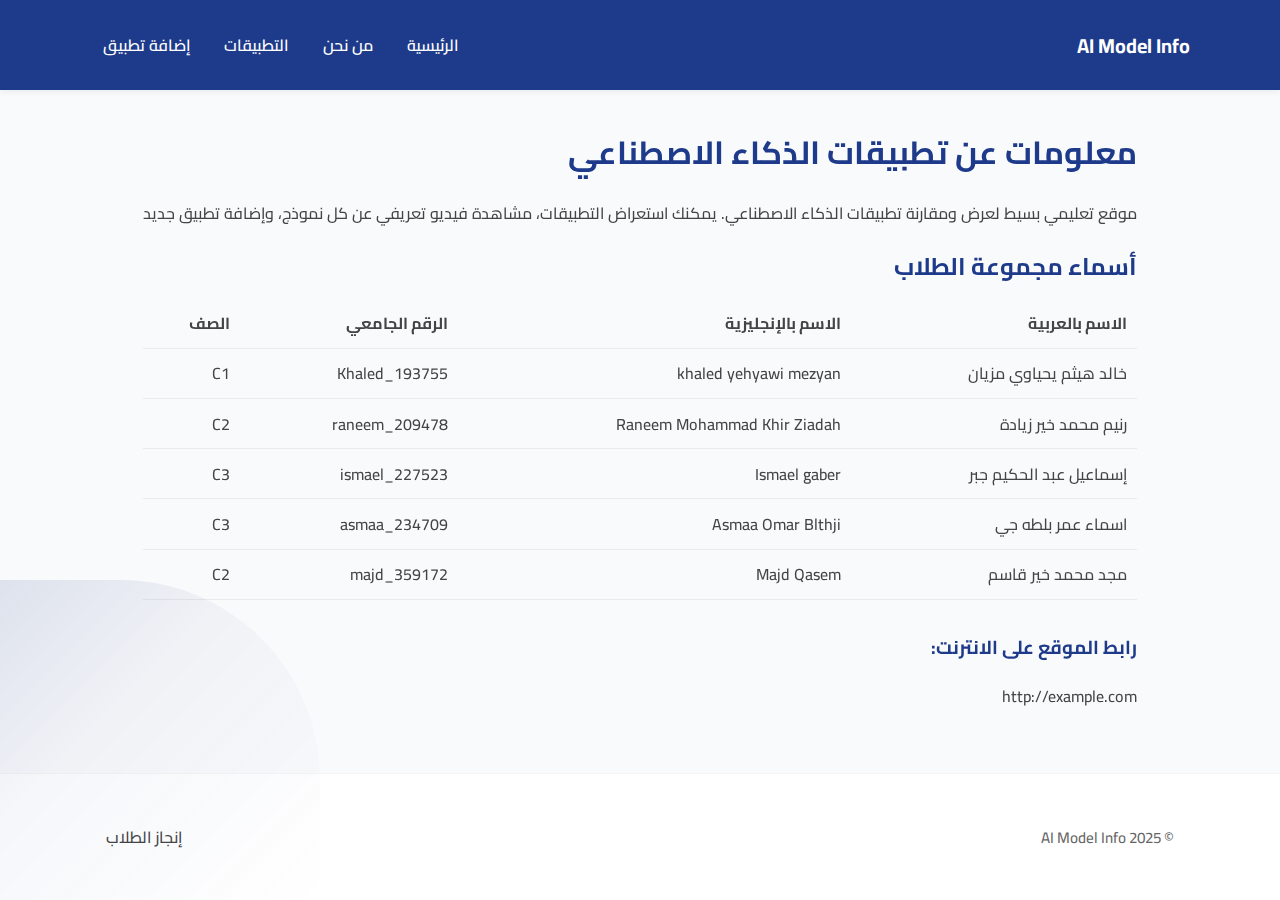
<file: index.html>
<!DOCTYPE html>
<html lang="ar" dir="rtl">
  <head>
    <meta charset="utf-8" />
    <title>معلومات عن تطبيقات ال ai | AI Model Info</title>
    <meta name="viewport" content="width=device-width,initial-scale=1" />
    <!--* رابط google fonts  -->
    <link
      href="https://fonts.googleapis.com/css2?family=Cairo:wght@400;700&display=swap"
      rel="stylesheet"
    />
    <link rel="stylesheet" href="Style.css" />
  </head>
  <body>
    <div class="page">
      <header class="site-header">
        <nav class="navbar">
          <div class="logo">AI Model Info</div>
          <button id="navToggle" class="nav-toggle" aria-label="قائمة">
            ☰
          </button>
          <ul id="navLinks" class="nav-links">
            <li><a href="home.html">الرئيسية</a></li>
            <li><a href="AboutUs.html">من نحن</a></li>
            <li><a href="apps.html">التطبيقات</a></li>
            <li><a href="add_app.html">إضافة تطبيق</a></li>
          </ul>
        </nav>
      </header>

      <main class="container">
        <h1>معلومات عن تطبيقات الذكاء الاصطناعي</h1>
        <p>
          موقع تعليمي بسيط لعرض ومقارنة تطبيقات الذكاء الاصطناعي. يمكنك استعراض
          التطبيقات، مشاهدة فيديو تعريفي عن كل نموذج، وإضافة تطبيق جديد
        </p>
        <section class="authors" style="margin-top: 1rem">
          <h2>أسماء مجموعة الطلاب</h2>
          <table class="info-table">
            <thead>
              <tr>
                <th>الاسم بالعربية</th>
                <th>الاسم بالإنجليزية</th>
                <th>الرقم الجامعي</th>
                <th>الصف</th>
              </tr>
            </thead>
            <tbody>
              <tr>
                <td>خالد هيثم يحياوي مزيان</td>
                <td>khaled yehyawi mezyan</td>
                <td>Khaled_193755</td>
                <td>C1</td>
              </tr>
              <tr>
                <td>رنيم محمد خير زيادة</td>
                <td>Raneem Mohammad Khir Ziadah</td>
                <td>raneem_209478</td>
                <td>C2</td>
              </tr>
              <tr>
                <td>إسماعيل عبد الحكيم جبر</td>
                <td>Ismael gaber</td>
                <td>ismael_227523</td>
                <td>C3</td>
              </tr>
              <tr>
                <td>اسماء عمر بلطه جي</td>
                <td>Asmaa Omar Blthji</td>
                <td>asmaa_234709</td>
                <td>C3</td>
              </tr>
              <tr>
                <td>مجد محمد خير قاسم</td>
                <td>Majd Qasem</td>
                <td>majd_359172</td>
                <td>C2</td>
              </tr>
            </tbody>
          </table>
        </section>
        <br />
        <h3>رابط الموقع على الانترنت:</h3>
        <p>http://example.com</p>
      </main>

      <footer class="site-footer">
        <div class="container">
          <div class="footer-left">© 2025 AI Model Info</div>
          <div class="footer-right small muted">إنجاز الطلاب</div>
        </div>
      </footer>
    </div>
    <!-- سكربت ل الاستخدام ال jquery -->
    <script src="https://code.jquery.com/jquery-3.7.1.min.js"></script>
    <script src="myFunctions.js"></script>
  </body>
</html>
</file>
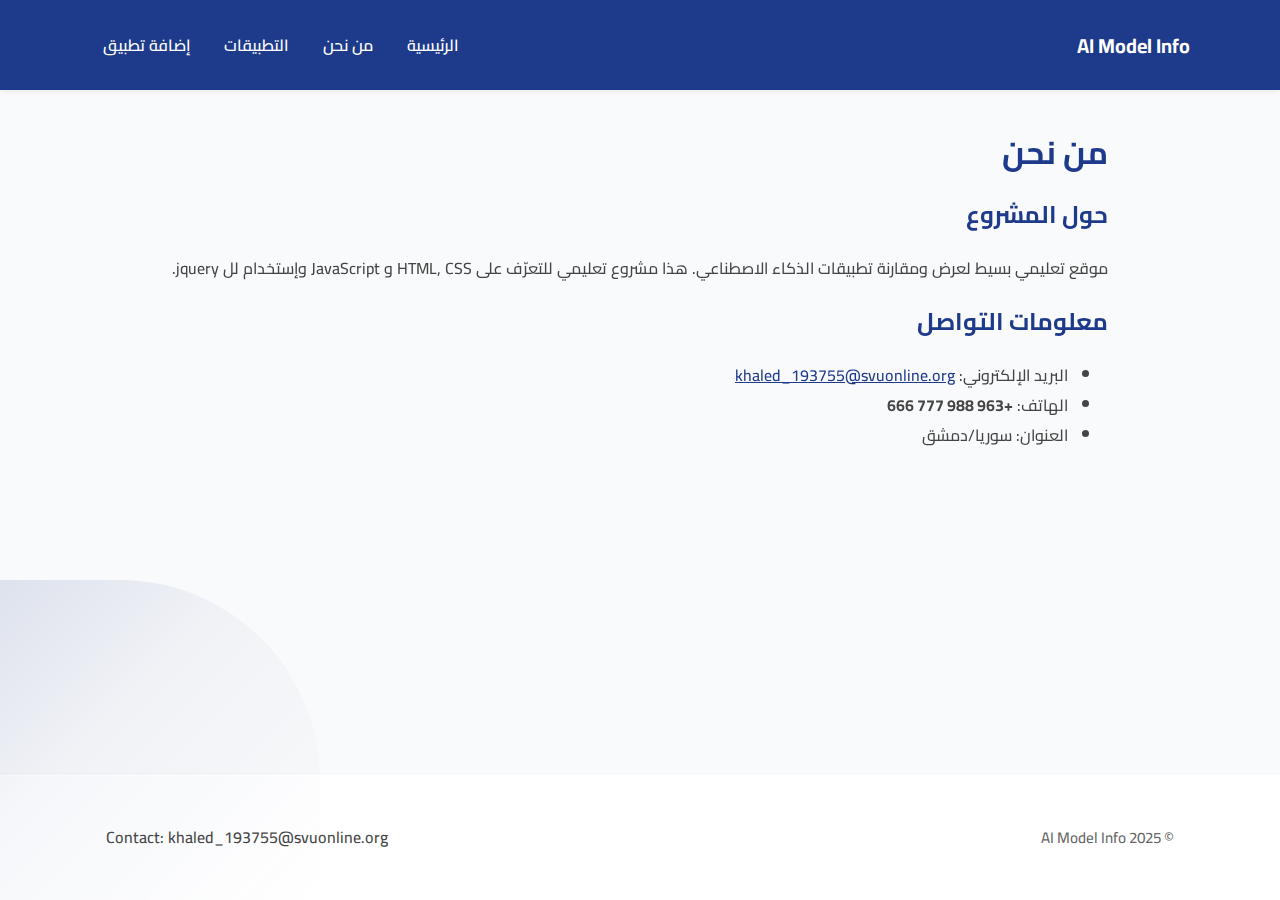
<file: AboutUs.html>
<!DOCTYPE html>
<html lang="ar" dir="rtl">
  <head>
    <meta charset="utf-8" />
    <meta name="viewport" content="width=device-width,initial-scale=1" />
    <title>من نحن - AI Model Info</title>
    <link
      href="https://fonts.googleapis.com/css2?family=Cairo:wght@400;700&display=swap"
      rel="stylesheet"
    />
    <link rel="stylesheet" href="Style.css" />
  </head>
  <body>
    <div class="page">
      <header class="site-header">
        <nav class="navbar">
          <div class="logo">AI Model Info</div>
          <button id="navToggle" class="nav-toggle" aria-label="قائمة">
            ☰
          </button>
          <ul id="navLinks" class="nav-links">
            <li><a href="home.html">الرئيسية</a></li>
            <li><a href="AboutUs.html">من نحن</a></li>
            <li><a href="apps.html">التطبيقات</a></li>
            <li><a href="add_app.html">إضافة تطبيق</a></li>
          </ul>
        </nav>
      </header>

      <main class="container">
        <h1>من نحن</h1>
        <section>
          <h2>حول المشروع</h2>
          <p>
            موقع تعليمي بسيط لعرض ومقارنة تطبيقات الذكاء الاصطناعي. هذا مشروع
            تعليمي للتعرّف على HTML, CSS و JavaScript وإستخدام لل jquery.
          </p>
          <h2>معلومات التواصل</h2>
          <ul>
            <li>
              البريد الإلكتروني:
              <a href="mailto:khaled_193755@svuonline.org"
                >khaled_193755@svuonline.org</a
              >
            </li>
            <li>الهاتف: <strong>+963 988 777 666</strong></li>
            <li>العنوان: سوريا/دمشق</li>
          </ul>
        </section>
      </main>

      <footer class="site-footer">
        <div class="container">
          <div class="footer-left">© 2025 AI Model Info</div>
          <div class="footer-right small muted">
            Contact: khaled_193755@svuonline.org
          </div>
        </div>
      </footer>
    </div>
    <!-- سكربت ل الاستخدام ال jquery -->
    <script src="https://code.jquery.com/jquery-3.7.1.min.js"></script>
    <script src="myFunctions.js"></script>
  </body>
</html>
</file>
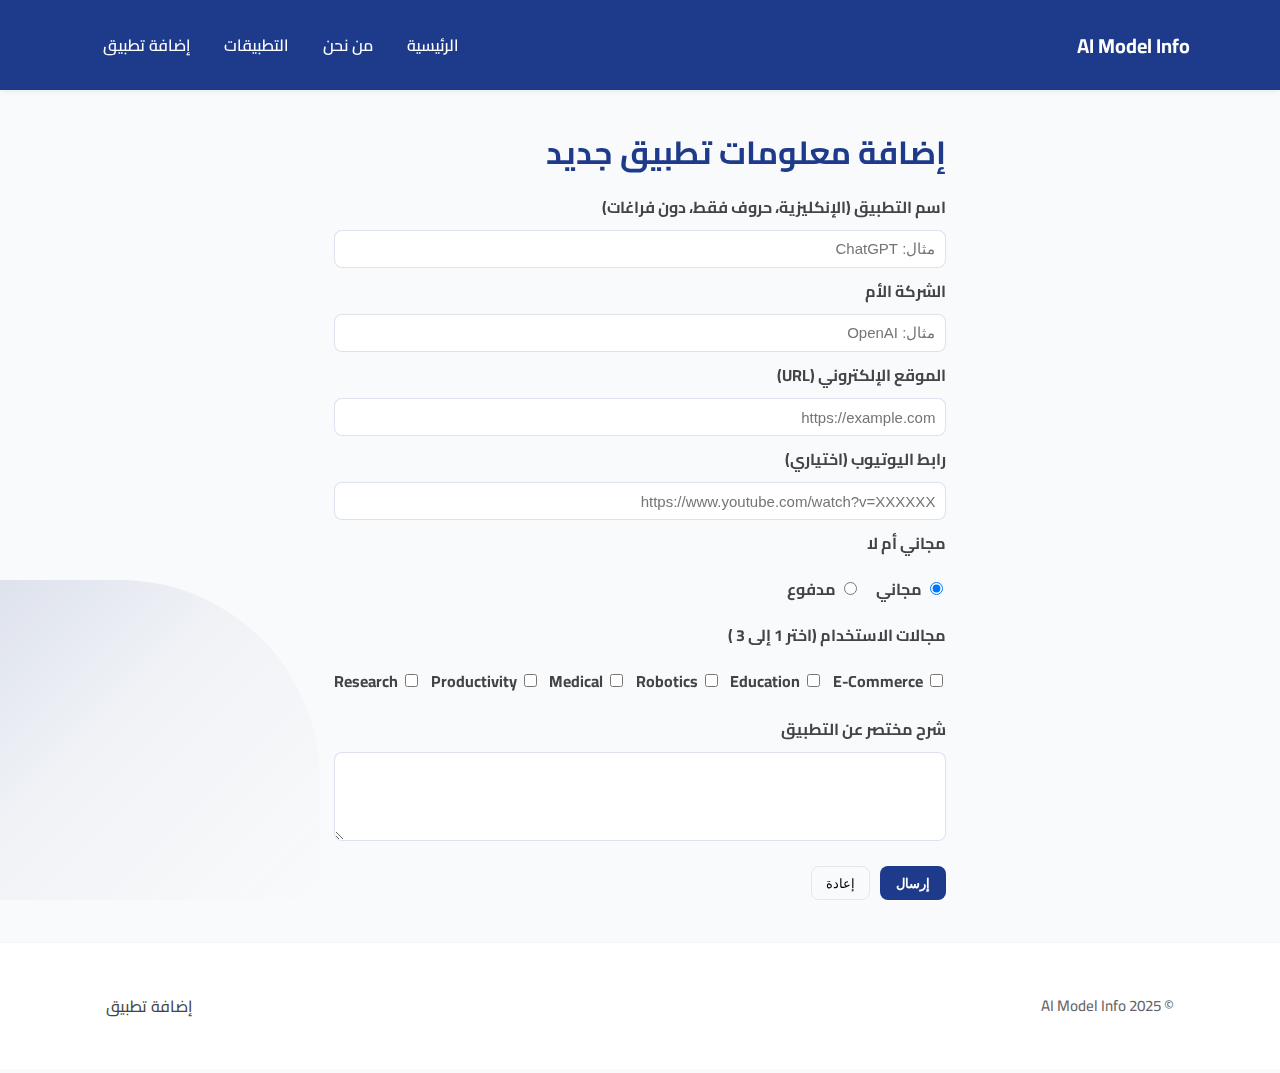
<file: add_app.html>
<!DOCTYPE html>
<html lang="ar" dir="rtl">
  <head>
    <meta charset="utf-8" />
    <meta name="viewport" content="width=device-width,initial-scale=1" />
    <title>إضافة تطبيق - AI Model Info</title>
    <link
      href="https://fonts.googleapis.com/css2?family=Cairo:wght@400;700&display=swap"
      rel="stylesheet"
    />
    <link rel="stylesheet" href="Style.css" />
  </head>
  <body>
    <div class="page">
      <header class="site-header">
        <nav class="navbar">
          <div class="logo">AI Model Info</div>
          <button id="navToggle" class="nav-toggle" aria-label="قائمة">
            ☰
          </button>
          <ul id="navLinks" class="nav-links">
            <li><a href="home.html">الرئيسية</a></li>
            <li><a href="AboutUs.html">من نحن</a></li>
            <li><a href="apps.html">التطبيقات</a></li>
            <li><a href="add_app.html">إضافة تطبيق</a></li>
          </ul>
        </nav>
      </header>

      <main class="container">
        <h1>إضافة معلومات تطبيق جديد</h1>
        <form id="addAppForm" novalidate>
          <label for="appName"
            >اسم التطبيق (الإنكليزية، حروف فقط، دون فراغات)</label
          >
          <input
            id="appName"
            name="appName"
            type="text"
            required
            placeholder="مثال: ChatGPT"
          />

          <label for="company">الشركة الأم</label>
          <input
            id="company"
            name="company"
            type="text"
            required
            placeholder="مثال: OpenAI"
          />

          <label for="website">الموقع الإلكتروني (URL)</label>
          <input
            id="website"
            name="website"
            type="url"
            required
            placeholder="https://example.com"
          />
          <!--  مقدمة على اليوتيوب  -->
          <label for="youtube">رابط اليوتيوب (اختياري)</label>
          <input
            id="youtube"
            name="youtube"
            type="url"
            placeholder="https://www.youtube.com/watch?v=XXXXXX"
          />

          <label>مجاني أم لا</label>
          <div class="radio-group">
            <label
              ><input type="radio" name="isFree" value="مجاني" checked />
              مجاني</label
            >
            <label
              ><input type="radio" name="isFree" value="مدفوع" /> مدفوع</label
            >
          </div>

          <label>مجالات الاستخدام (اختر 1 إلى 3 )</label>
          <div
            style="
              display: flex;
              gap: 0.6rem;
              flex-wrap: wrap;
              margin-bottom: 0.6rem;
            "
          >
            <label
              ><input
                type="checkbox"
                name="domainCheckbox"
                value="E-Commerce"
              />
              E-Commerce</label
            >
            <label
              ><input type="checkbox" name="domainCheckbox" value="Education" />
              Education</label
            >
            <label
              ><input type="checkbox" name="domainCheckbox" value="Robotics" />
              Robotics</label
            >
            <label
              ><input type="checkbox" name="domainCheckbox" value="Medical" />
              Medical</label
            >
            <label
              ><input
                type="checkbox"
                name="domainCheckbox"
                value="Productivity"
              />
              Productivity</label
            >
            <label
              ><input type="checkbox" name="domainCheckbox" value="Research" />
              Research</label
            >
          </div>

          <label for="description">شرح مختصر عن التطبيق </label>
          <textarea
            id="description"
            name="description"
            rows="4"
            required
          ></textarea>

          <div class="form-actions">
            <button type="submit" class="primary">إرسال</button>
            <button type="reset" class="ghost">إعادة</button>
          </div>

          <div
            id="formErrors"
            class="form-errors"
            aria-live="polite"
            style="color: #b00020; margin-top: 0.6rem"
          ></div>
        </form>
      </main>

      <footer class="site-footer">
        <div class="container">
          <div class="footer-left">© 2025 AI Model Info</div>
          <div class="footer-right small muted">إضافة تطبيق</div>
        </div>
      </footer>
    </div>
    <!-- سكربت ل الاستخدام ال jquery -->
    <script src="https://code.jquery.com/jquery-3.7.1.min.js"></script>
    <script src="myFunctions.js"></script>
  </body>
</html>
</file>
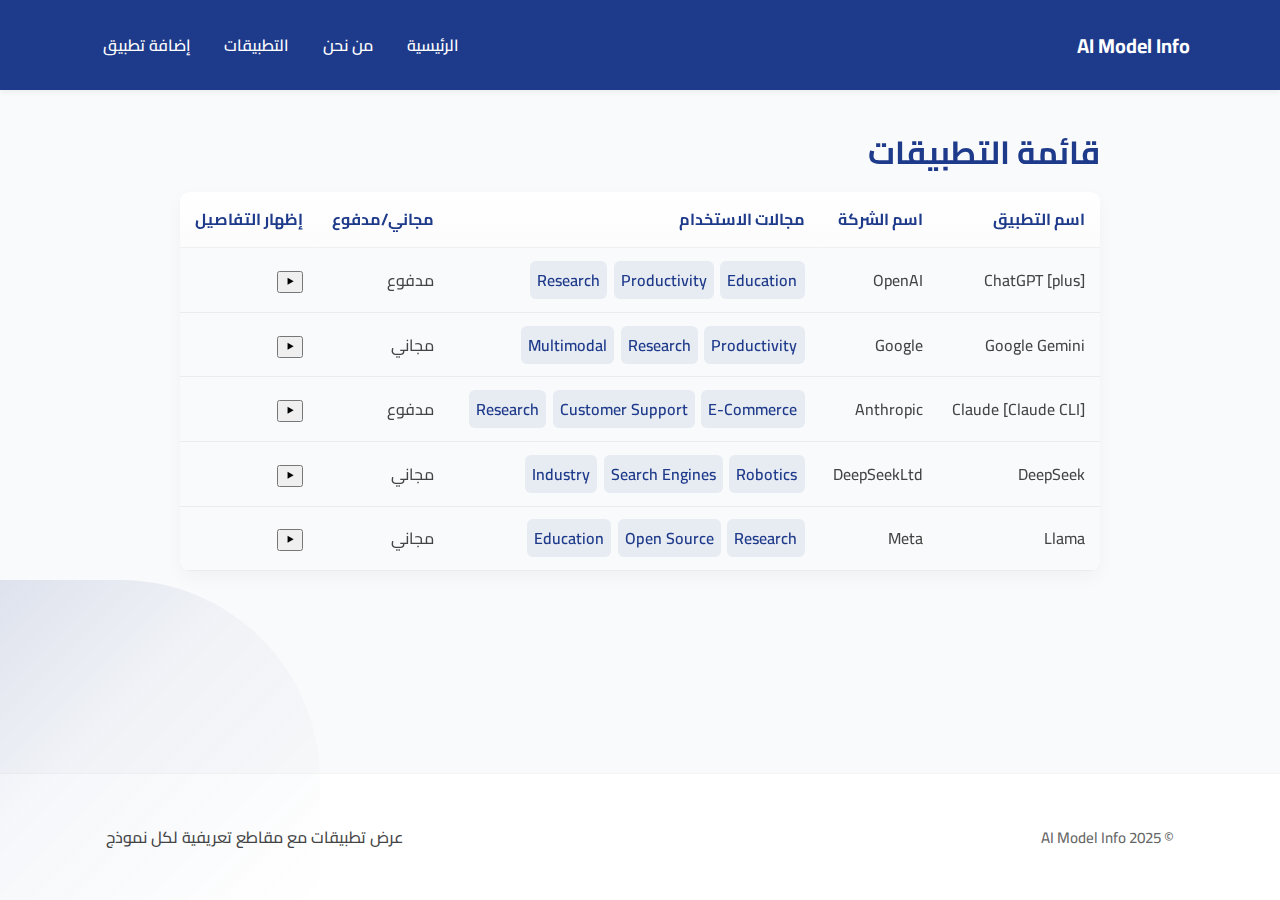
<file: apps.html>
<!DOCTYPE html>
<html lang="ar" dir="rtl">
  <head>
    <meta charset="utf-8" />
    <meta name="viewport" content="width=device-width,initial-scale=1" />
    <title>التطبيقات - AI Model Info</title>
    <link
      href="https://fonts.googleapis.com/css2?family=Cairo:wght@400;700&display=swap"
      rel="stylesheet"
    />
    <link rel="stylesheet" href="Style.css" />
  </head>
  <body>
    <div class="page">
      <header class="site-header">
        <nav class="navbar">
          <div class="logo">AI Model Info</div>
          <button id="navToggle" class="nav-toggle" aria-label="قائمة">
            ☰
          </button>
          <ul id="navLinks" class="nav-links">
            <li><a href="home.html">الرئيسية</a></li>
            <li><a href="AboutUs.html">من نحن</a></li>
            <li><a href="apps.html">التطبيقات</a></li>
            <li><a href="add_app.html">إضافة تطبيق</a></li>
          </ul>
        </nav>
      </header>

      <main class="container">
        <h1>قائمة التطبيقات</h1>

        <table id="appsTable" class="apps-table" aria-live="polite">
          <thead>
            <tr>
              <th>اسم التطبيق</th>
              <th>اسم الشركة</th>
              <th>مجالات الاستخدام</th>
              <th>مجاني/مدفوع</th>
              <th>إظهار التفاصيل</th>
            </tr>
          </thead>
          <tbody>
            <!-- Rows will be inserted by JS -->
          </tbody>
        </table>
      </main>

      <footer class="site-footer">
        <div class="container">
          <div class="footer-left">© 2025 AI Model Info</div>
          <div class="footer-right small muted">
            عرض تطبيقات مع مقاطع تعريفية لكل نموذج
          </div>
        </div>
      </footer>
    </div>
    <!-- سكربت ل الاستخدام ال jquery -->
    <script src="https://code.jquery.com/jquery-3.7.1.min.js"></script>
    <script src="myFunctions.js"></script>
  </body>
</html>
</file>
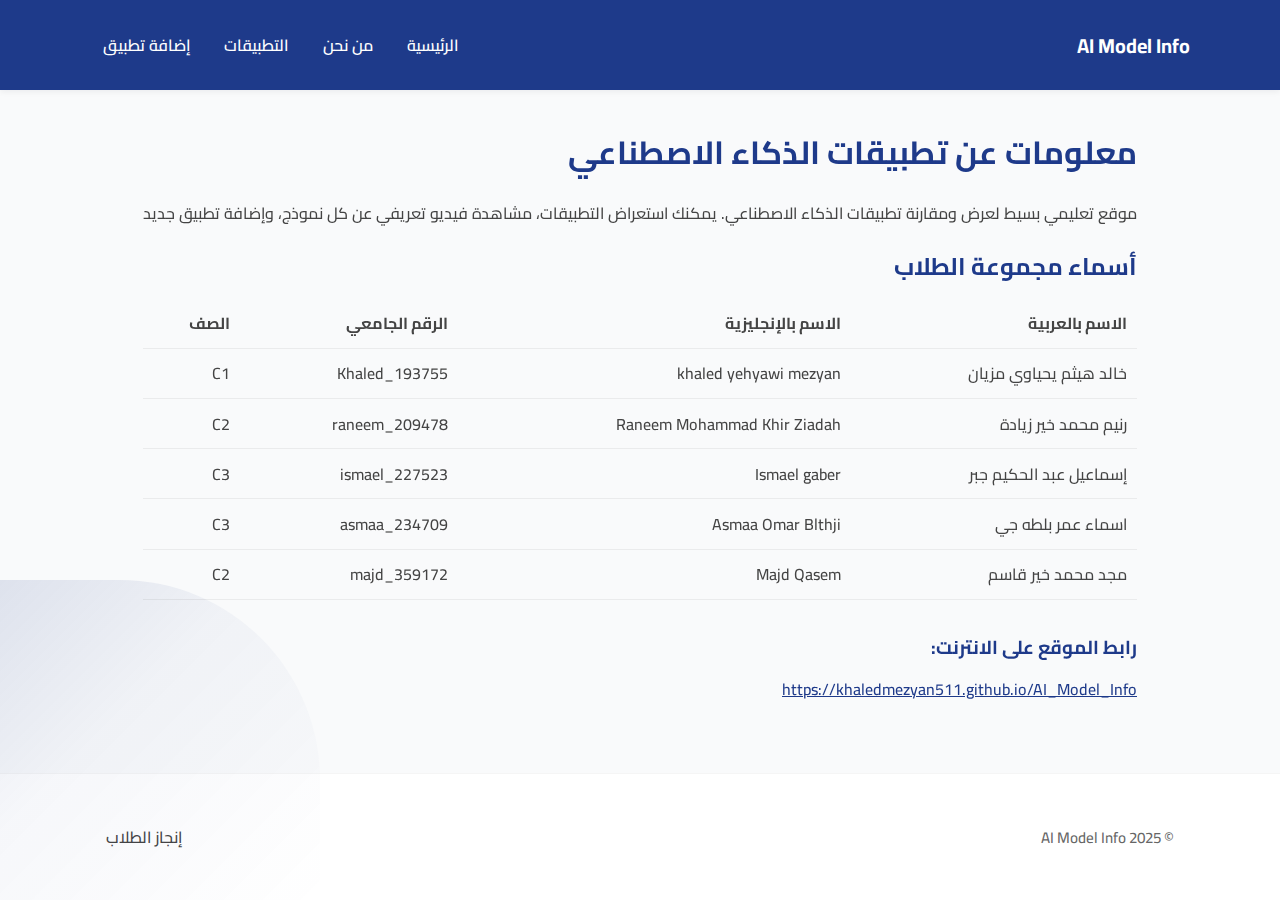
<file: home.html>
<!DOCTYPE html>
<html lang="ar" dir="rtl">
  <head>
    <meta charset="utf-8" />
    <title>معلومات عن تطبيقات ال ai | AI Model Info</title>
    <meta name="viewport" content="width=device-width,initial-scale=1" />
    <!--* رابط google fonts  -->
    <link
      href="https://fonts.googleapis.com/css2?family=Cairo:wght@400;700&display=swap"
      rel="stylesheet"
    />
    <link rel="stylesheet" href="Style.css" />
  </head>
  <body>
    <div class="page">
      <header class="site-header">
        <nav class="navbar">
          <div class="logo">AI Model Info</div>
          <button id="navToggle" class="nav-toggle" aria-label="قائمة">
            ☰
          </button>
          <ul id="navLinks" class="nav-links">
            <li><a href="home.html">الرئيسية</a></li>
            <li><a href="AboutUs.html">من نحن</a></li>
            <li><a href="apps.html">التطبيقات</a></li>
            <li><a href="add_app.html">إضافة تطبيق</a></li>
          </ul>
        </nav>
      </header>

      <main class="container">
        <h1>معلومات عن تطبيقات الذكاء الاصطناعي</h1>
        <p>
          موقع تعليمي بسيط لعرض ومقارنة تطبيقات الذكاء الاصطناعي. يمكنك استعراض
          التطبيقات، مشاهدة فيديو تعريفي عن كل نموذج، وإضافة تطبيق جديد
        </p>
        <section class="authors" style="margin-top: 1rem">
          <h2>أسماء مجموعة الطلاب</h2>
          <table class="info-table">
            <thead>
              <tr>
                <th>الاسم بالعربية</th>
                <th>الاسم بالإنجليزية</th>
                <th>الرقم الجامعي</th>
                <th>الصف</th>
              </tr>
            </thead>
            <tbody>
              <tr>
                <td data-label="الاسم بالعربية">خالد هيثم يحياوي مزيان</td>
                <td data-label="الاسم بالإنجليزية">khaled yehyawi mezyan</td>
                <td data-label="الرقم الجامعي">Khaled_193755</td>
                <td data-label="الصف">C1</td>
              </tr>
              <tr>
                <td data-label="الاسم بالعربية">رنيم محمد خير زيادة</td>
                <td data-label="الاسم بالإنجليزية">
                  Raneem Mohammad Khir Ziadah
                </td>
                <td data-label="الرقم الجامعي">raneem_209478</td>
                <td data-label="الصف">C2</td>
              </tr>
              <tr>
                <td data-label="الاسم بالعربية">إسماعيل عبد الحكيم جبر</td>
                <td data-label="الاسم بالإنجليزية">Ismael gaber</td>
                <td data-label="الرقم الجامعي">ismael_227523</td>
                <td data-label="الصف">C3</td>
              </tr>
              <tr>
                <td data-label="الاسم بالعربية">اسماء عمر بلطه جي</td>
                <td data-label="الاسم بالإنجليزية">Asmaa Omar Blthji</td>
                <td data-label="الرقم الجامعي">asmaa_234709</td>
                <td data-label="الصف">C3</td>
              </tr>
              <tr>
                <td data-label="الاسم بالعربية">مجد محمد خير قاسم</td>
                <td data-label="الاسم بالإنجليزية">Majd Qasem</td>
                <td data-label="الرقم الجامعي">majd_359172</td>
                <td data-label="الصف">C2</td>
              </tr>
            </tbody>
          </table>
        </section>
        <br />
        <h3>رابط الموقع على الانترنت:</h3>
        <a
          class="link-for-website"
          href="https://khaledmezyan511.github.io/AI_Model_Info"
          target="_blank"
          >https://khaledmezyan511.github.io/AI_Model_Info</a
        >
      </main>

      <footer class="site-footer">
        <div class="container">
          <div class="footer-left">© 2025 AI Model Info</div>
          <div class="footer-right small muted">إنجاز الطلاب</div>
        </div>
      </footer>
    </div>
    <!-- سكربت ل الاستخدام ال jquery -->
    <script src="https://code.jquery.com/jquery-3.7.1.min.js"></script>
    <script src="myFunctions.js"></script>
  </body>
</html>
</file>
<file: Style.css>
/*? التنسيقات الاساسية و المتيغيرات المستخدمة في الموقع  */
:root {
  --bg: #f9fafb;
  --primary: #1e3a8a;
  --muted: #444;
  --card-bg: #ffffff;
  --header-height: 64px;
}
* {
  box-sizing: border-box;
}
html,
body {
  height: 100%;
}
body {
  margin: 0;
  font-family: "Cairo", system-ui, -apple-system, "Segoe UI", Roboto,
    "Helvetica Neue", Arial;
  background: var(--bg);
  color: var(--muted);
  -webkit-font-smoothing: antialiased;
  -moz-osx-font-smoothing: grayscale;
  position: relative;
  min-height: 100vh;
  font-weight: 500;
}

body::after {
  content: "";
  position: fixed;
  left: 0;
  bottom: 0;
  width: 320px;
  height: 320px;
  pointer-events: none;
  background: linear-gradient(
    135deg,
    rgba(30, 58, 138, 0.12),
    rgba(30, 58, 138, 0.04) 40%,
    rgba(0, 0, 0, 0)
  );
  border-top-right-radius: 200px;
  z-index: 0;
}
.page {
  display: flex;
  flex-direction: column;
  min-height: 100vh;
  z-index: 1;
}
.site-header {
  background: var(--primary);
  color: #fff;
  padding: 0 1rem;
  /* make header stick to top and cover full width */
  position: sticky;
  top: 0;
  left: 0;
  right: 0;
  z-index: 999;
  box-shadow: 0 2px 6px rgba(16, 24, 40, 0.06);
}
.navbar {
  display: flex;
  align-items: center;
  justify-content: space-between;
  gap: 1rem;
  max-width: 1100px;
  margin: 0 auto;
  height: var(--header-height);
}
.logo {
  font-weight: 700;
  color: #fff;
  text-decoration: none;
  font-size: 1.1rem;
  padding: 0.6rem 0;
}
.nav-links {
  list-style: none;
  margin: 0;
  padding: 0;
  display: flex;
  gap: 0.5rem;
  align-items: center;
}
.nav-links a {
  color: #fff;
  text-decoration: none;
  padding: 0.5rem 0.8rem;
  border-radius: 6px;
  font-weight: 600;
}
.nav-links a:hover {
  background: rgba(255, 255, 255, 0.08);
}
@media (min-width: 1000px) {
  :root {
    --header-height: 90px;
  }
  .navbar {
    height: var(--header-height);
  }
  .logo {
    font-size: 1.25rem;
  }
}
.nav-toggle {
  display: none;
  background: transparent;
  border: none;
  color: #fff;
  font-size: 1.4rem;
  padding: 0.6rem 0.4rem;
}

/** لوحة التنقل navbar على شكل قائمة */
@media (max-width: 800px) {
  .nav-links {
    position: fixed;
    top: var(--header-height);
    right: 0;
    left: 0;
    background: var(--primary);
    flex-direction: column;
    display: none;
    padding: 1rem 1.25rem;
    gap: 0.4rem;
  }
  .nav-links.show {
    display: flex;
  }
  .nav-toggle {
    display: block;
  }
  .navbar {
    height: 64px;
  }
}
.container {
  max-width: 1100px;
  margin: 2rem auto;
  padding: 0 1rem;
  flex: 1;
  z-index: 1;
}
h1,
h2,
h3 {
  margin: 0 0 0.6rem 0;
  color: var(--primary);
}
.info-table,
.apps-grid {
  width: 100%;
  border-collapse: collapse;
  background: transparent;
}
.info-table th,
.info-table td {
  padding: 0.6rem;
  border-bottom: 1px solid rgba(0, 0, 0, 0.06);
  text-align: right;
}

/** شكل طاولة التطبيقات */
.apps-table {
  width: 100%;
  max-width: 1000px;
  border-collapse: collapse;
  background: transparent;
  box-shadow: 0 6px 18px rgba(16, 24, 40, 0.04);
  border-radius: 10px;
  overflow: hidden;
}
.apps-table thead {
  background: #fff;
}
.apps-table th,
.apps-table td {
  padding: 0.8rem 0.9rem;
  text-align: right;
  border-bottom: 1px solid rgba(0, 0, 0, 0.06);
}
.apps-table th {
  font-weight: 700;
  color: var(--primary);
  background: linear-gradient(
    180deg,
    rgba(255, 255, 255, 0.6),
    rgba(250, 250, 250, 0.6)
  );
}
.detail-row {
  display: none;
  background: #fbfdff;
}
.detail-row td {
  padding: 1rem;
  border-bottom: 1px solid rgba(0, 0, 0, 0.03);
}
.details-content {
  display: flex;
  gap: 1rem;
  align-items: flex-start;
  flex-wrap: wrap;
}
.detail-media {
  width: 160px;
  flex-shrink: 0;
}
.detail-media img {
  width: 100%;
  height: auto;
  border-radius: 8px;
  border: 1px solid #eee;
  padding: 6px;
  background: #fff;
}
.detail-body {
  flex: 1;
  min-width: 200px;
}
.detail-body p {
  margin: 0 0 0.5rem;
  color: #333;
  line-height: 1.5;
}
.detail-video iframe {
  width: 280px;
  height: 160px;
  border: 0;
  border-radius: 6px;
}
.badge {
  background: rgba(30, 58, 138, 0.08);
  color: var(--primary);
  padding: 0.25rem 0.45rem;
  border-radius: 6px;
  font-weight: 600;
  margin-left: 0.4rem;
  display: inline-block;
}
.price-explain {
  font-size: 0.95rem;
  color: #333;
}
label {
  display: block;
  margin: 0.5rem 0;
  font-weight: 700;
}
input[type="text"],
input[type="url"],
select,
textarea {
  width: 100%;
  padding: 0.6rem;
  border: 1px solid rgba(30, 58, 138, 0.15);
  border-radius: 8px;
  font-size: 15px;
}
.radio-group {
  display: flex;
  gap: 1rem;
  align-items: center;
  margin: 0.4rem 0;
}
.form-actions {
  margin-top: 1rem;
  display: flex;
  gap: 0.6rem;
}
button.primary {
  background: var(--primary);
  color: #fff;
  border: none;
  padding: 0.6rem 1rem;
  border-radius: 8px;
  cursor: pointer;
  font-weight: 700;
}
button.ghost {
  background: transparent;
  border: 1px solid rgba(0, 0, 0, 0.08);
  padding: 0.5rem 0.9rem;
  border-radius: 8px;
  cursor: pointer;
}
.site-footer {
  background: #fff;
  padding: 1rem 0;
  border-top: 1px solid rgba(0, 0, 0, 0.04);
}
.site-footer .container {
  display: flex;
  align-items: center;
  justify-content: space-between;
  gap: 1rem;
}
.footer-left {
  font-size: 0.95rem;
  color: #666;
}
/* تعدبلات على التنسيق في الصفحة الرئيسية من اجل الشاشات الاصغر */
@media (max-width: 700px) {
  .apps-table thead {
    display: none;
  }
  .apps-table,
  .apps-table tbody,
  .apps-table tr,
  .apps-table td {
    display: block;
    width: 100%;
  }
  .apps-table tr {
    margin-bottom: 0.8rem;
    border-bottom: 1px solid rgba(0, 0, 0, 0.04);
  }
  .apps-table td {
    padding: 0.6rem 0.5rem;
    text-align: right;
    border-bottom: 0;
  }
  .detail-row {
    display: block;
  }
  .detail-video iframe {
    width: 100%;
    height: 200px;
  }
  .navbar {
    padding: 0 0.5rem;
  }
  .site-footer .container {
    flex-direction: column;
    align-items: flex-start;
    gap: 0.6rem;
  }

  /* تنسيق الطاولة بشكل طولي في الشاشات الصغيرة  */
  .info-table thead {
    display: none;
  }
  .info-table,
  .info-table tbody,
  .info-table tr,
  .info-table td {
    display: block;
    width: 100%;
  }
  .info-table tr {
    margin-bottom: 0.6rem;
    padding-bottom: 0.4rem;
    border-bottom: 1px solid rgba(0, 0, 0, 0.04);
  }
  .info-table td {
    text-align: right;
    padding: 0.45rem 0.5rem;
    border-bottom: 0;
  }
  .info-table td::before {
    content: attr(data-label);
    float: right;
    font-weight: 700;
    color: var(--primary);
    margin-left: 0.4rem;
  }

  /* احجام خط اصغر في الشاشات الاصغر  */
  body,
  input,
  select,
  textarea {
    font-size: 16px;
  }
}
@media (max-width: 400px) {
  body,
  input,
  select,
  textarea {
    font-size: 13px;
  }
  .link-for-website {
    font-size: 11px;
  }
}
a {
  color: var(--primary);
}
small.muted {
  color: #6b7280;
}
</file>
